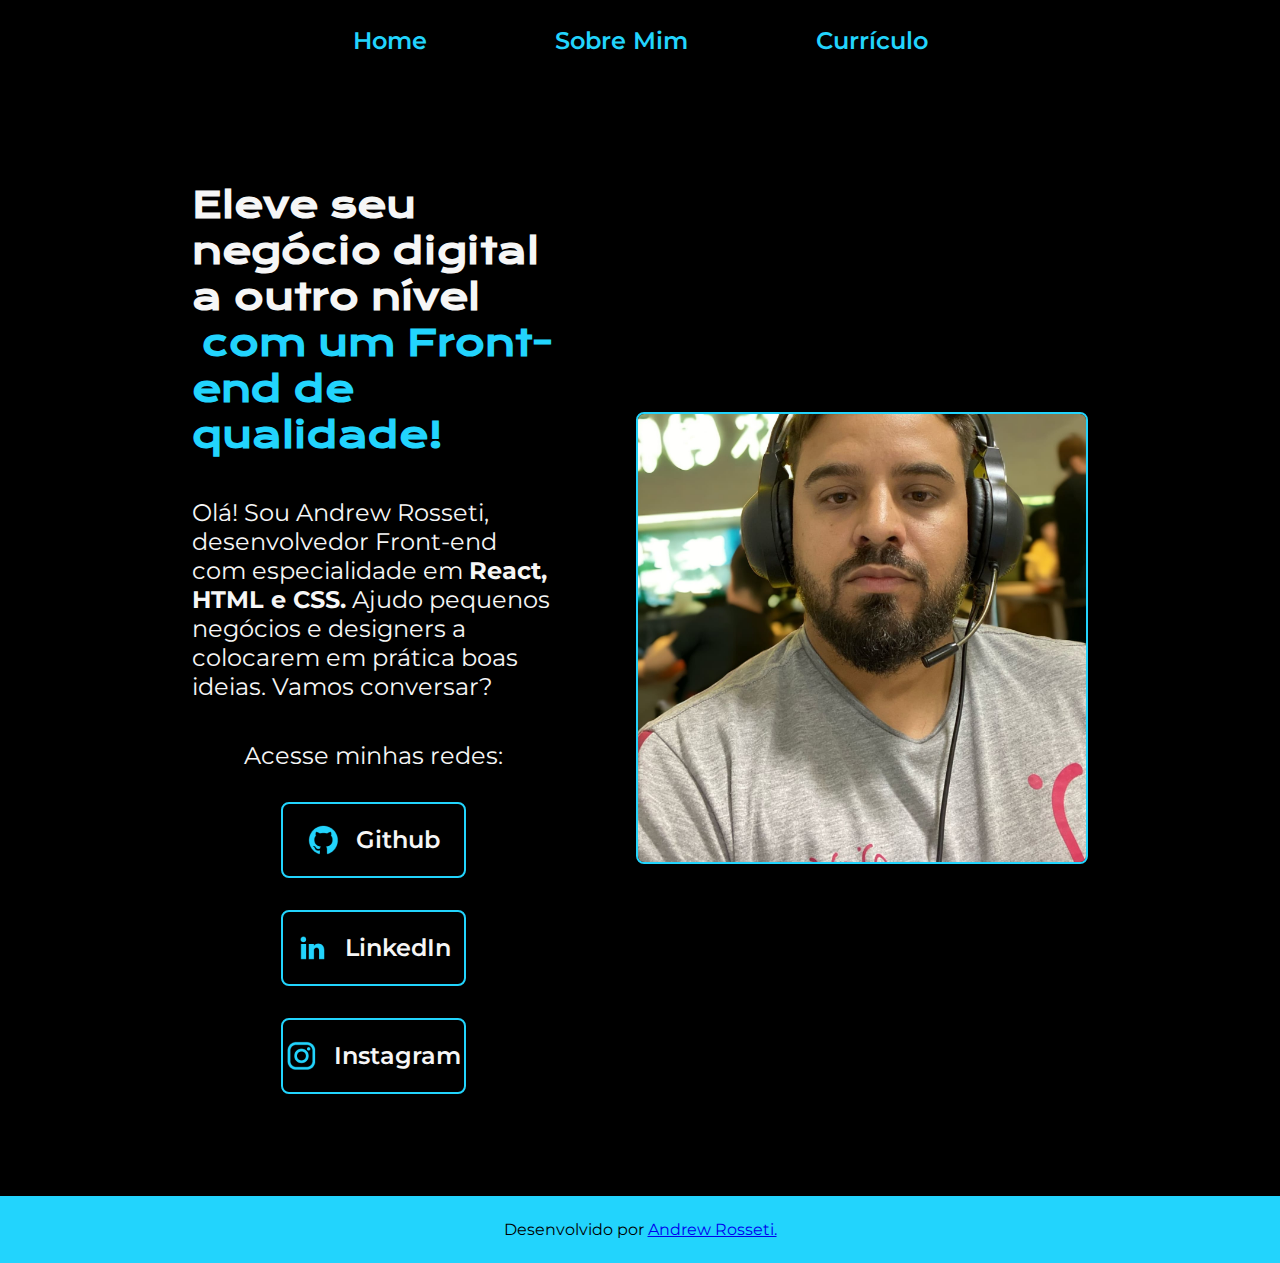
<file: index.html>
<!DOCTYPE html>
<html lang="pt-BR">
<head>
    <meta charset="UTF-8">
    <meta http-equiv="X-UA-Compatible" content="ie=edge">
    <meta name="viewport" content="width=device-width, initial-scale=1.0">
    <title>Portfólio</title>
    <link rel="stylesheet" href="./Styles/Styles.css">
</head>
<body>
    <header class="cabecalho">
        <nav class="cabecalho__menu">
            <a href="index.html" class="cabecalho__menu__link">Home</a>
            <a href="about.html" class="cabecalho__menu__link">Sobre Mim</a>
            <a href="curriculo.html" class="cabecalho__menu__link">Currículo</a>
        </nav>
    </header>
    <main class="presentation">
        <section class="presentation__content">
            <h1 class="presentation__content__title">
                Eleve seu negócio digital a outro nível <strong class="destaque">com um Front-end de qualidade!</strong>
            </h1>
            <p class="presentation__content__text">Olá! Sou Andrew Rosseti, desenvolvedor Front-end com especialidade em <strong>React, HTML e CSS.</strong> Ajudo pequenos negócios e designers a colocarem em prática boas ideias. Vamos conversar?</p>
            <div class="presentation__links">
                <h2 class="presentation__links__subtitle">Acesse minhas redes:</h2>
                <a href="https://github.com/andreewgms" class="presentation__links__navigation" target="_blank">
                    <img src="./assets/github.png" alt="Github Image">
                    Github
                </a>
                <a href="https://www.linkedin.com/in/andrew-rosseti/" class="presentation__links__navigation" target="_blank">
                    <img src="./assets/linkedin.png" alt="Linkedin Image">
                    LinkedIn
                </a>
                <a href="https://www.instagram.com/andrewrosseti" class="presentation__links__navigation" target="_blank">
                    <img src="./assets/instagram.png" alt="Linkedin Image">
                    Instagram
                </a>
            </div>
        </section>
        <img class="presentation__image" src="./assets/Andrew.jpeg" alt="Sou Andrew">
    </main>
    <footer class="rodape">
        <p>Desenvolvido por <a href="https://www.linkedin.com/in/andrew-rosseti/" target="_blank">Andrew Rosseti.</a></p>
    </footer>
</body>
</html>
</file>
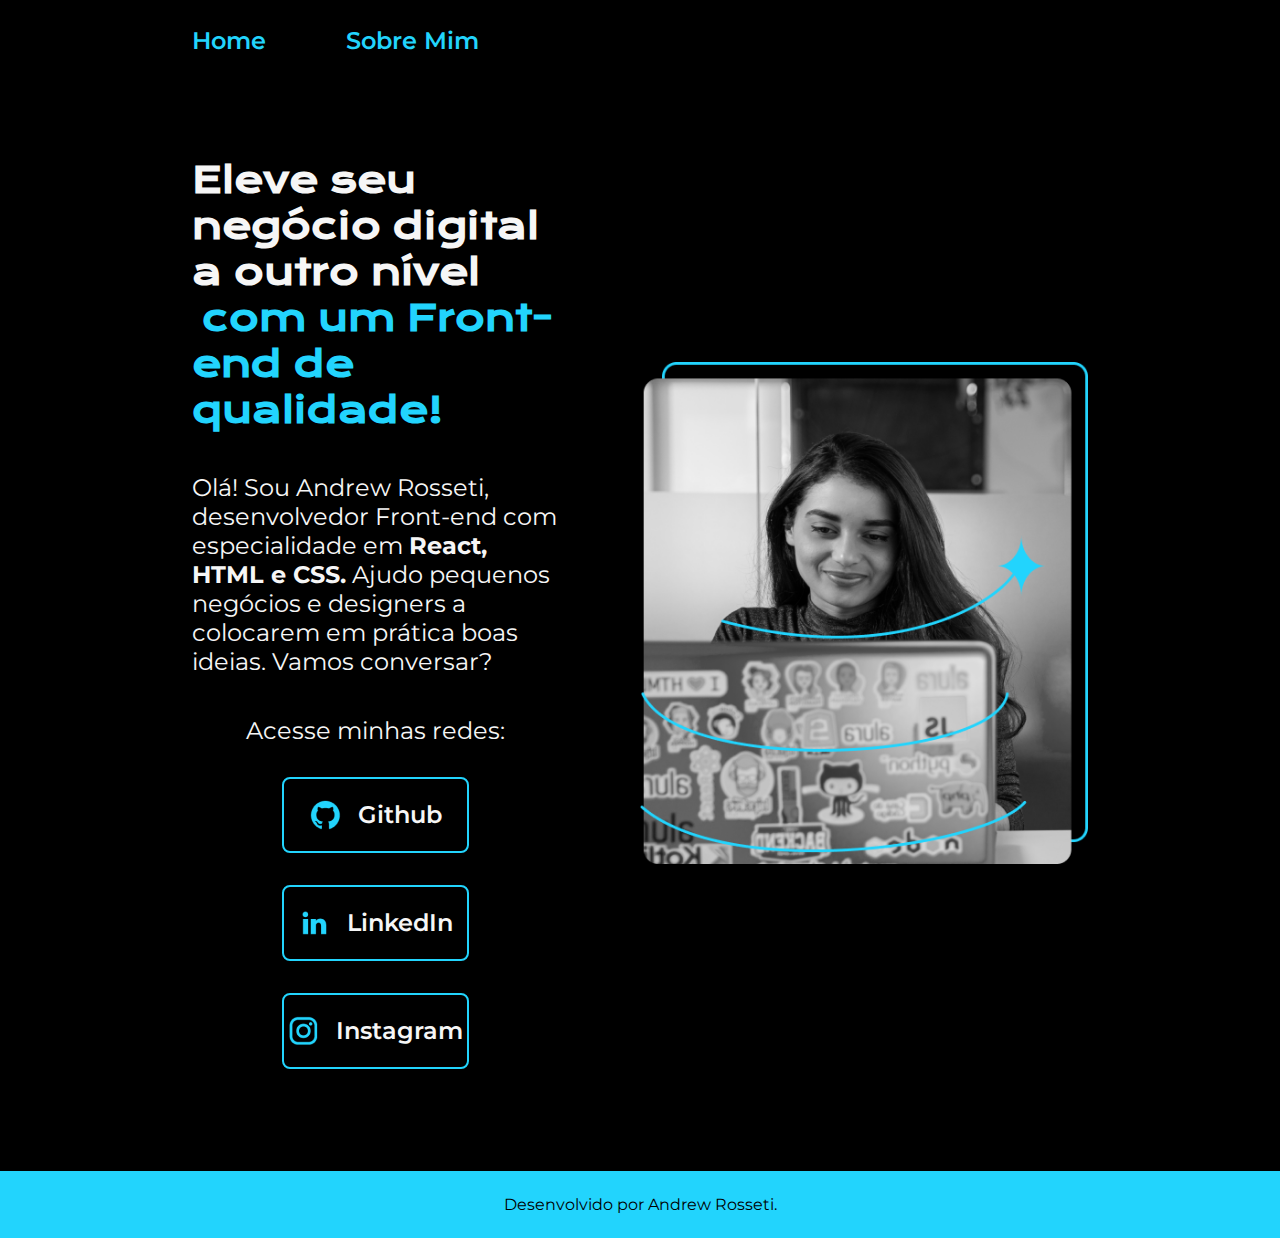
<file: Aula 1/index.html>
<!DOCTYPE html>
<html lang="pt-BR">
<head>
    <meta charset="UTF-8">
    <meta http-equiv="X-UA-Compatible" content="ie=edge">
    <meta name="viewport" content="width=device-width, initial-scale=1.0">
    <title>Portfólio</title>
    <link rel="stylesheet" href="./Styles/Styles.css">
</head>
<body>
    <header class="cabecalho">
        <nav class="cabecalho__menu">
            <a href="index.html" class="cabecalho__menu__link">Home</a>
            <a href="about.html" class="cabecalho__menu__link">Sobre Mim</a>
        </nav>
    </header>
    <main class="presentation">
        <section class="presentation__content">
            <h1 class="presentation__content__title">
                Eleve seu negócio digital a outro nível <strong class="destaque">com um Front-end de qualidade!</strong>
            </h1>
            <p class="presentation__content__text">Olá! Sou Andrew Rosseti, desenvolvedor Front-end com especialidade em <strong>React, HTML e CSS.</strong> Ajudo pequenos negócios e designers a colocarem em prática boas ideias. Vamos conversar?</p>
            <div class="presentation__links">
                <h2 class="presentation__links__subtitle">Acesse minhas redes:</h2>
                <a href="https://github.com/andreewgms" class="presentation__links__navigation" target="_blank">
                    <img src="./assets/github.png" alt="Github Image">
                    Github
                </a>
                <a href="https://www.linkedin.com/in/andrew-rosseti/" class="presentation__links__navigation" target="_blank">
                    <img src="./assets/linkedin.png" alt="Linkedin Image">
                    LinkedIn
                </a>
                <a href="https://www.instagram.com/andrewrosseti" class="presentation__links__navigation" target="_blank">
                    <img src="./assets/instagram.png" alt="Linkedin Image">
                    Instagram
                </a>
            </div>
        </section>
        <img class="presentation__image" src="Imagem.png" alt="Sou Andrew">
    </main>
    <footer class="rodape">
        <p>Desenvolvido por Andrew Rosseti.</p>
    </footer>
</body>
</html>
</file>
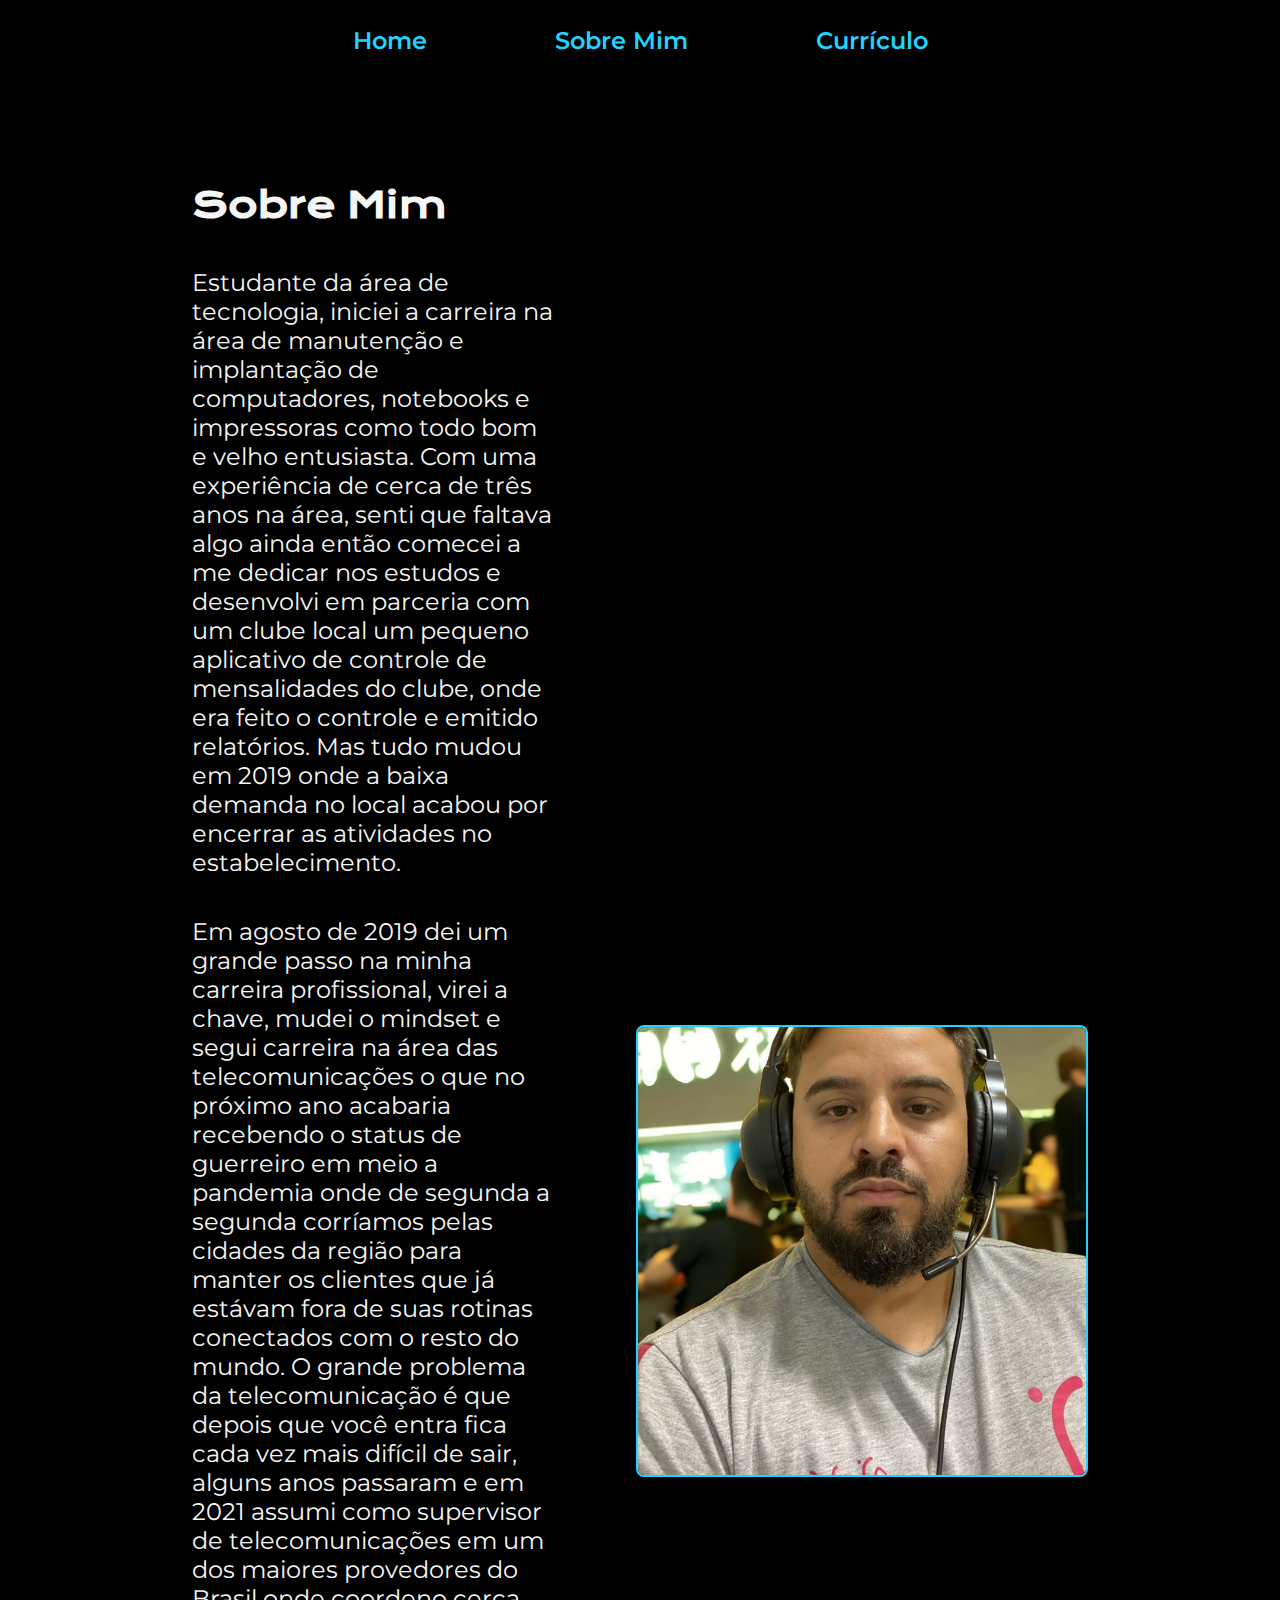
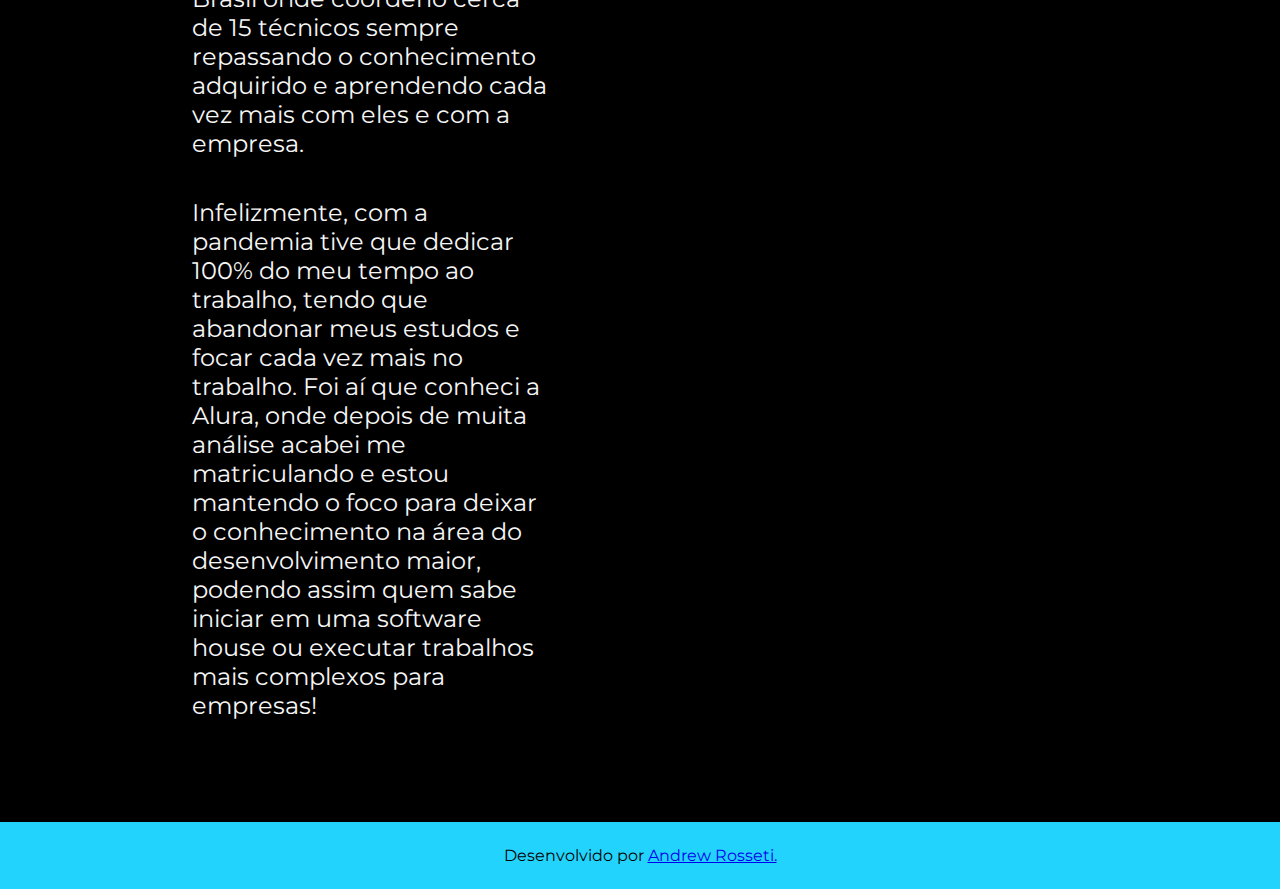
<file: about.html>
<!DOCTYPE html>
<html lang="pt-BR">
<head>
    <meta charset="UTF-8">
    <meta name="viewport" content="width=device-width, initial-scale=1.0">
    <title>Sobre Mim</title>
    <link rel="stylesheet" href="./Styles/Styles.css">
</head>
<body>
    <header class="cabecalho">
        <nav class="cabecalho__menu">
            <a href="index.html" class="cabecalho__menu__link">Home</a>
            <a href="about.html" class="cabecalho__menu__link">Sobre Mim</a>
            <a href="curriculo.html" class="cabecalho__menu__link">Currículo</a>
        </nav>
    </header>

    <main class="presentation">
        <section class="presentation__content">
            <h1 class="presentation__content__title">Sobre Mim</h1>
            <p class="presentation__content__text">
                Estudante da área de tecnologia, iniciei a carreira na área de manutenção e implantação de computadores, notebooks e impressoras como todo bom e velho entusiasta. Com uma experiência de cerca de três anos na área, senti que faltava algo ainda então comecei a me dedicar nos estudos e desenvolvi em parceria com um clube local um pequeno aplicativo de controle de mensalidades do clube, onde era feito o controle e emitido relatórios. Mas tudo mudou em 2019 onde a baixa demanda no local acabou por encerrar as atividades no estabelecimento.
            </p>
            <p class="presentation__content__text">
                Em agosto de 2019 dei um grande passo na minha carreira profissional, virei a chave, mudei o mindset e segui carreira na área das telecomunicações o que no próximo ano acabaria recebendo o status de guerreiro em meio a pandemia onde de segunda a segunda corríamos pelas cidades da região para manter os clientes que já estávam fora de suas rotinas conectados com o resto do mundo. O grande problema da telecomunicação é que depois que você entra fica cada vez mais difícil de sair, alguns anos passaram e em 2021 assumi como supervisor de telecomunicações em um dos maiores provedores do Brasil onde coordeno cerca de 15 técnicos sempre repassando o conhecimento adquirido e aprendendo cada vez mais com eles e com a empresa.
            </p>
            <p class="presentation__content__text">
                Infelizmente, com a pandemia tive que dedicar 100% do meu tempo ao trabalho, tendo que abandonar meus estudos e focar cada vez mais no trabalho. Foi aí que conheci a Alura, onde depois de muita análise acabei me matriculando e estou mantendo o foco para deixar o conhecimento na área do desenvolvimento maior, podendo assim quem sabe iniciar em uma software house ou executar trabalhos mais complexos para empresas!
            </p>
        </section>
        <img class="presentation__image" src="./assets/Andrew.jpeg" width="490px" alt="Sou Andrew">
    </main>

    <footer class="rodape">
        <p>Desenvolvido por <a href="https://www.linkedin.com/in/andrew-rosseti/" target="_blank">Andrew Rosseti.</a></p>
    </footer>
</body>
</html>
</file>
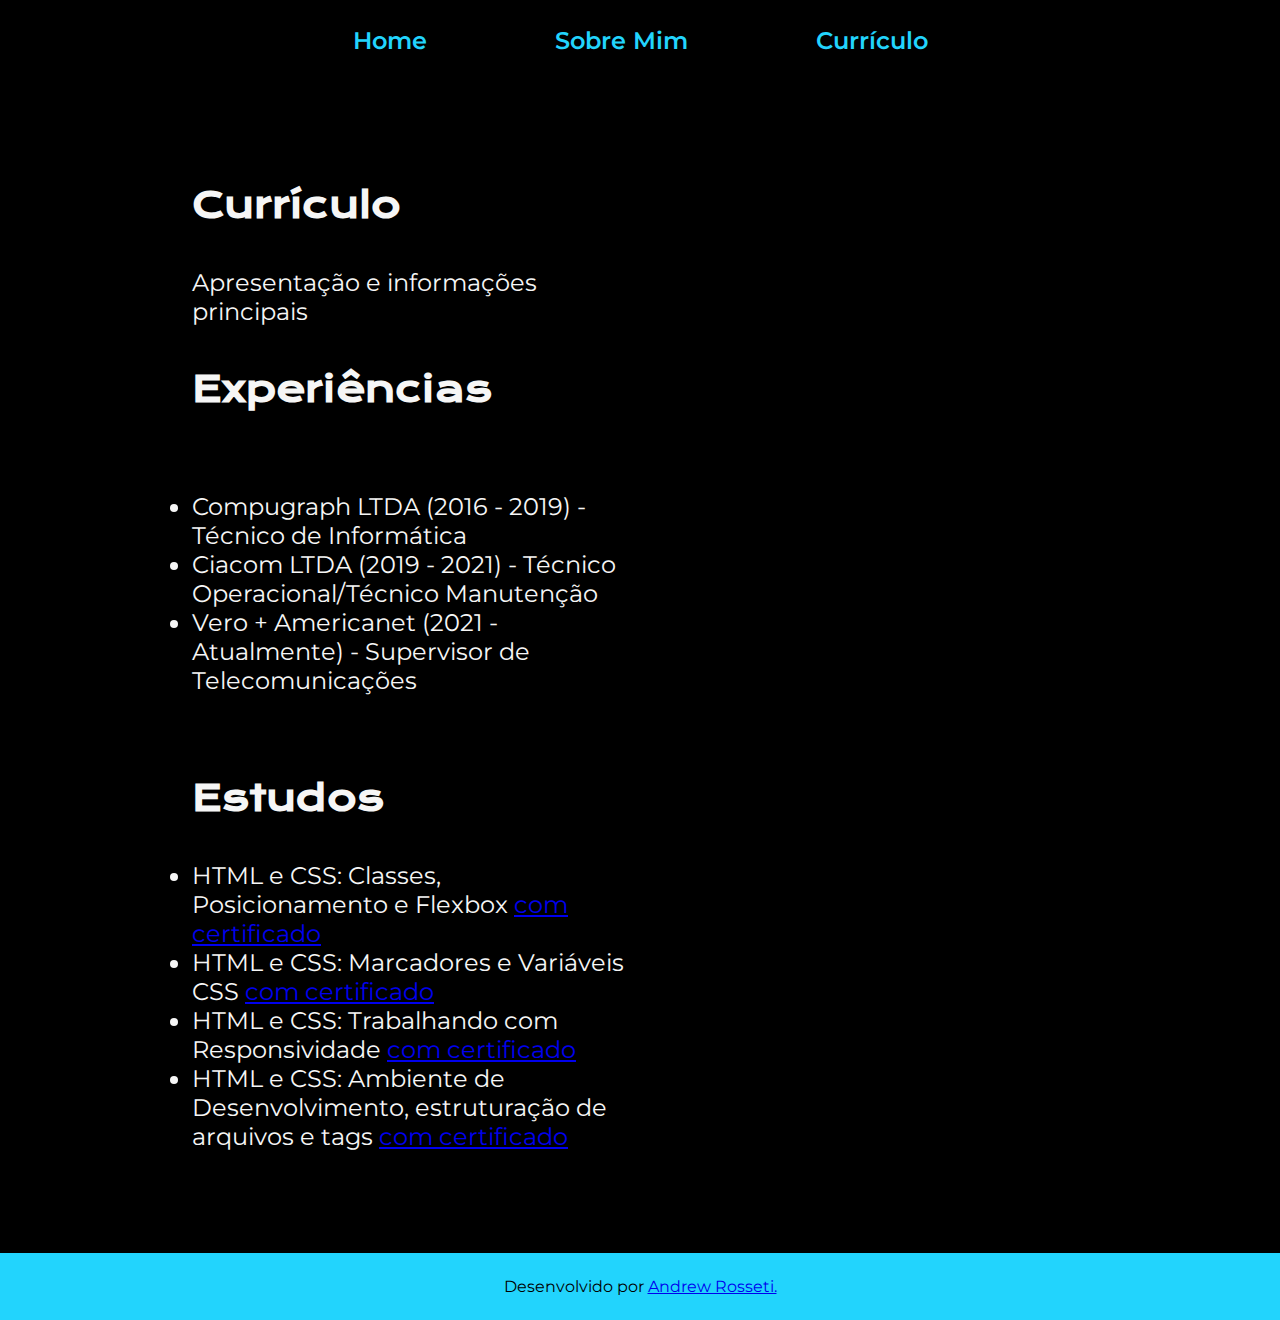
<file: curriculo.html>
<!DOCTYPE html>
<html lang="pt-BR">
<head>
    <meta charset="UTF-8">
    <meta name="viewport" content="width=device-width, initial-scale=1.0">
    <title>Sobre Mim</title>
    <link rel="stylesheet" href="./Styles/Styles.css">
</head>
<body>
    <header class="cabecalho">
        <nav class="cabecalho__menu">
            <a href="index.html" class="cabecalho__menu__link">Home</a>
            <a href="about.html" class="cabecalho__menu__link">Sobre Mim</a>
            <a href="curriculo.html" class="cabecalho__menu__link">Currículo</a>
        </nav>
    </header>
    <main class="presentation">
        <section class="presentation__content">
            <h1 class="presentation__content__title">Currículo</h1>
            <p class="presentation__content__text">
                Apresentação e informações principais
            </p>
            <h2 class="presentation__content__title">Experiências</h2>
            <p class="presentation__content__text">
            <ul class="presentation__content__text">
                <li> Compugraph LTDA (2016 - 2019) - Técnico de Informática </li>
                <li> Ciacom LTDA (2019 - 2021) - Técnico Operacional/Técnico Manutenção </li>
                <li> Vero + Americanet (2021 - Atualmente) - Supervisor de Telecomunicações </li>
            </ul>
            </p>
            <h2 class="presentation__content__title">Estudos</h2>
            <div class="presentation__content__text">
            <ul class="presentation__content__text">
                <li>HTML e CSS: Classes, Posicionamento e Flexbox <a href="https://cursos.alura.com.br/certificate/af804bbb-71b0-4e73-a920-a29526a5cb09" target="_blank">com certificado</a> </li>
                <li>HTML e CSS: Marcadores e Variáveis CSS <a href="https://cursos.alura.com.br/certificate/0d015f16-fa22-44b9-b5e3-699de78e4fff" target="_blank">com certificado</a></li>
                <li>HTML e CSS: Trabalhando com Responsividade <a href="https://cursos.alura.com.br/certificate/1fa56032-a38c-423d-9290-b5f3d2b06879" target="_blank">com certificado</a></li>
                <li>HTML e CSS: Ambiente de Desenvolvimento, estruturação de arquivos e tags <a href="https://cursos.alura.com.br/certificate/a21a6939-9e78-47a2-9fc3-838470de1cb6" target="_blank">com certificado</a></li>
            </ul>
            </div>    
        </section>
        <!--img class="presentation__image" src="./assets/Andrew.jpeg" width="490px" alt="Sou Andrew"-->
    </main> 
    <footer class="rodape">
        <p>Desenvolvido por <a href="https://www.linkedin.com/in/andrew-rosseti/">Andrew Rosseti.</a></p>
    </footer>
</body>
</html>
</file>
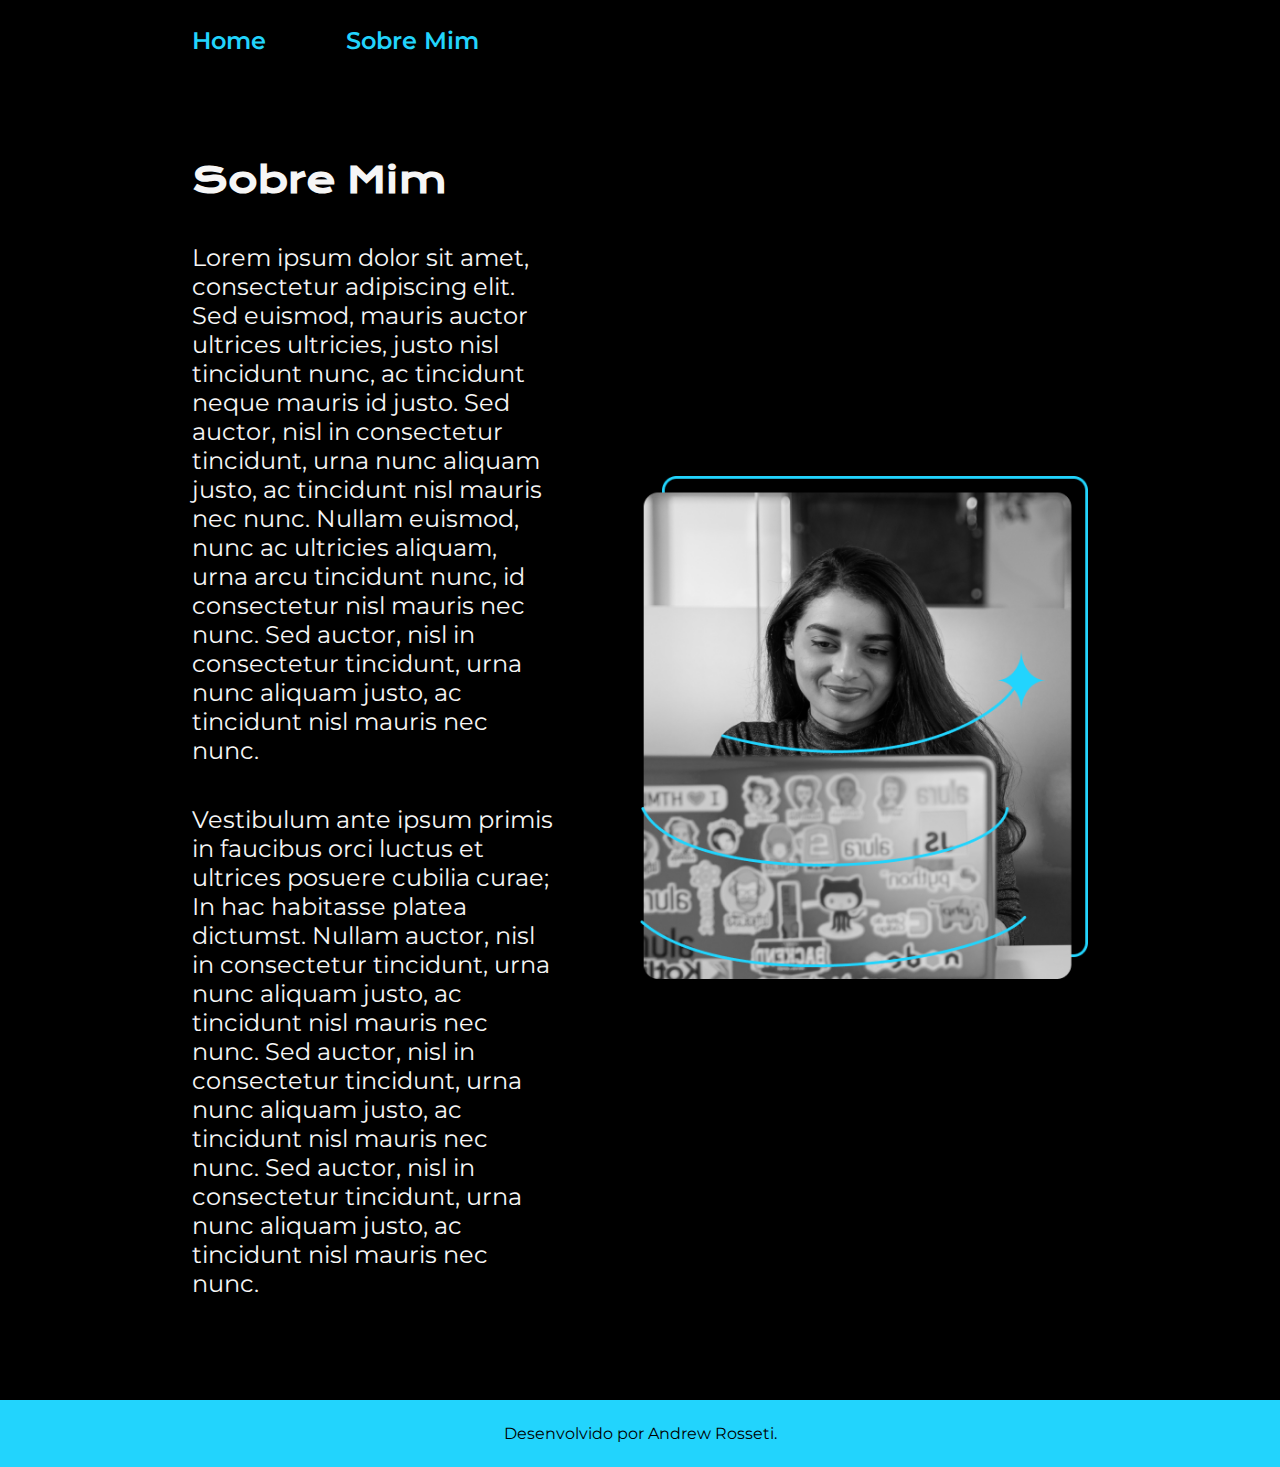
<file: Aula 1/about.html>
<!DOCTYPE html>
<html lang="pt-BR">
<head>
    <meta charset="UTF-8">
    <meta name="viewport" content="width=device-width, initial-scale=1.0">
    <title>Sobre Mim</title>
    <link rel="stylesheet" href="./Styles/Styles.css">
</head>
<body>
    <header class="cabecalho">
        <nav class="cabecalho__menu">
            <a href="index.html" class="cabecalho__menu__link">Home</a>
            <a href="about.html" class="cabecalho__menu__link">Sobre Mim</a>
        </nav>
    </header>

    <main class="presentation">
        <section class="presentation__content">
            <h1 class="presentation__content__title">Sobre Mim</h1>
            <p class="presentation__content__text">
                Lorem ipsum dolor sit amet, consectetur adipiscing elit. Sed euismod, mauris auctor ultrices ultricies, justo nisl tincidunt nunc, ac tincidunt neque mauris id justo. Sed auctor, nisl in consectetur tincidunt, urna nunc aliquam justo, ac tincidunt nisl mauris nec nunc. Nullam euismod, nunc ac ultricies aliquam, urna arcu tincidunt nunc, id consectetur nisl mauris nec nunc. Sed auctor, nisl in consectetur tincidunt, urna nunc aliquam justo, ac tincidunt nisl mauris nec nunc.
            </p>
            <p class="presentation__content__text">
                Vestibulum ante ipsum primis in faucibus orci luctus et ultrices posuere cubilia curae; In hac habitasse platea dictumst. Nullam auctor, nisl in consectetur tincidunt, urna nunc aliquam justo, ac tincidunt nisl mauris nec nunc. Sed auctor, nisl in consectetur tincidunt, urna nunc aliquam justo, ac tincidunt nisl mauris nec nunc. Sed auctor, nisl in consectetur tincidunt, urna nunc aliquam justo, ac tincidunt nisl mauris nec nunc.
            </p>
        </section>
        <img class="presentation__image" src="./assets/Imagem.png" alt="Sobre mim">
    </main>

    <footer class="rodape">
        <p>Desenvolvido por Andrew Rosseti.</p>
    </footer>
</body>
</html>
</file>
<file: Styles/Styles.css>
@import url('https://fonts.googleapis.com/css2?family=Krona+One&family=Montserrat:ital,wght@0,100..900;1,100..900&display=swap');
* {
    margin: 0;
    padding: 0;
}

:root {
    /* Colors of document */
    --primary-color: #000000;
    --seconday-color:#F6F6F6;
    --third-color: #22D4FD;
    --hover-color: #272727;

    /* Fonts of document */
    --title-font: 'Krona One', sans-serif;
    --text-font: 'Montserrat', sans-serif;
}

body {
    box-sizing: border-box;
    background-color: var(--primary-color);
    color: var(--seconday-color);    
}
.cabecalho{
    /*padding: 2% 0% 0% 15%;*/
    padding-top: 0.15em;
}
.cabecalho__menu {
    display: flex;
    gap: 5em;
    flex-direction: row;
    justify-content: center;
}
.cabecalho__menu__link {
    font-family: var(--text-font);
    font-size: 1.5rem;
    font-weight: 600;
    color: var(--third-color);
    text-decoration: none;
    padding: 1em;
}
.cabecalho__menu__link:hover {
    background-color: var(--hover-color);
    color: var(--seconday-color);
    padding: 0.875em;
    border: 2px solid var(--third-color);
    border-radius: 8px;
    
}

.destaque {
    color: var(--third-color);
    padding: 10px;
}
.presentation {
    padding: 8% 15%;
    display: flex;
    align-items: center;
    justify-content: space-between;
    gap: 82px;
}
.presentation__content {
    width: 50%;
    display: flex;
    flex-direction: column;
    gap: 40px;
}
.presentation__content__title {
    color: var(--seconday-color);
    font-size: 2.25rem;
    font-family: var(--title-font);
}
.presentation__content__text {
    color: var(--seconday-color);
    font-size: 1.5rem;
    font-family: var(--text-font);
}


.presentation__links {
    display: flex;
    flex-direction: column;
    align-items: center;
    gap: 32px;
    justify-content: space-between;
}

.presentation__links__subtitle {
    font-family: var(--text-font);
    font-weight: 400;
    font-size: 1.5rem;
}

.presentation__links__navigation {
    /* background-color: #22d4f6; */
    display: flex;
    justify-content: center;
    align-items: center;
    gap: 16px;
    width: 50%;
    text-align: center;
    border:2px solid var(--third-color);
    border-radius: 8px;
    font-size: 1.5rem;
    padding: 20px 0px;
    text-decoration: none;
    color: var(--seconday-color);
    font-family: var(--text-font);
    font-weight: 600;
}
.presentation__links__navigation:hover {
    background-color: var(--hover-color);
    /* padding: 3%; */
}
.presentation__image {
    width: 50%;
    border: 0.125em solid var(--third-color);
    border-radius: 0.5em;
}

.rodape {    
    color: var(--primary-color);
    background-color: var(--third-color);
    padding: 24px;
    text-align: center;
    color: var(--primary-color);
    font-family: var(--text-font);
    font-weight: 400;
}


@media (max-width: 1200px) {
    .cabecalho{
        padding: 10%;
    }
    .cabecalho__menu {
        justify-content: center;
    }
    .presentation {
        flex-direction: column-reverse;
        padding: 5%;
        
    }
    .presentation__content {
        width: auto;
    }
    
}
</file>
<file: Aula 1/Styles/Styles.css>
@import url('https://fonts.googleapis.com/css2?family=Krona+One&family=Montserrat:ital,wght@0,100..900;1,100..900&display=swap');
* {
    margin: 0;
    padding: 0;
}

:root {
    /* Colors of document */
    --primary-color: #000000;
    --seconday-color:#F6F6F6;
    --third-color: #22D4FD;
    --hover-color: #272727;

    /* Fonts of document */
    --title-font: 'Krona One', sans-serif;
    --text-font: 'Montserrat', sans-serif;
}

body {
    box-sizing: border-box;
    background-color: var(--primary-color);
    color: var(--seconday-color);    
}
.cabecalho{
    padding: 2% 0% 0% 15%;
}
.cabecalho__menu {
    display: flex;
    gap: 80px;
}
.cabecalho__menu__link {
    font-family: var(--text-font);
    font-size: 1.5rem;
    font-weight: 600;
    color: var(--third-color);
    text-decoration: none;
}


.destaque {
    color: var(--third-color);
    padding: 10px;
}
.presentation {
    padding: 8% 15%;
    display: flex;
    align-items: center;
    justify-content: space-between;
    gap: 82px;
}
.presentation__content {
    width: 50%;
    display: flex;
    flex-direction: column;
    gap: 40px;
}
.presentation__content__title {
    color: var(--seconday-color);
    font-size: 2.25rem;
    font-family: var(--title-font);
}
.presentation__content__text {
    color: var(--seconday-color);
    font-size: 1.5rem;
    font-family: var(--text-font);
}


.presentation__links {
    display: flex;
    flex-direction: column;
    align-items: center;
    gap: 32px;
    justify-content: space-between;
}

.presentation__links__subtitle {
    font-family: var(--text-font);
    font-weight: 400;
    font-size: 1.5rem;
}

.presentation__links__navigation {
    /* background-color: #22d4f6; */
    display: flex;
    justify-content: center;
    align-items: center;
    gap: 16px;
    width: 50%;
    text-align: center;
    border:2px solid var(--third-color);
    border-radius: 8px;
    font-size: 1.5rem;
    padding: 20px 0px;
    text-decoration: none;
    color: var(--seconday-color);
    font-family: var(--text-font);
    font-weight: 600;
}
.presentation__links__link:hover {
    background-color: var(--hover-color);
    /* padding: 3%; */
}
.presentation__image {
    width: 50%;
}

.rodape {    
    color: var(--primary-color);
    background-color: var(--third-color);
    padding: 24px;
    text-align: center;
    color: var(--primary-color);
    font-family: var(--text-font);
    font-weight: 400;
}


@media (max-width: 1200px) {
    .cabecalho{
        padding: 10%;
    }
    .cabecalho__menu {
        justify-content: center;
    }
    .presentation {
        flex-direction: column-reverse;
        padding: 5%;
        
    }
    .presentation__content {
        width: auto;
    }
    
}
</file>
